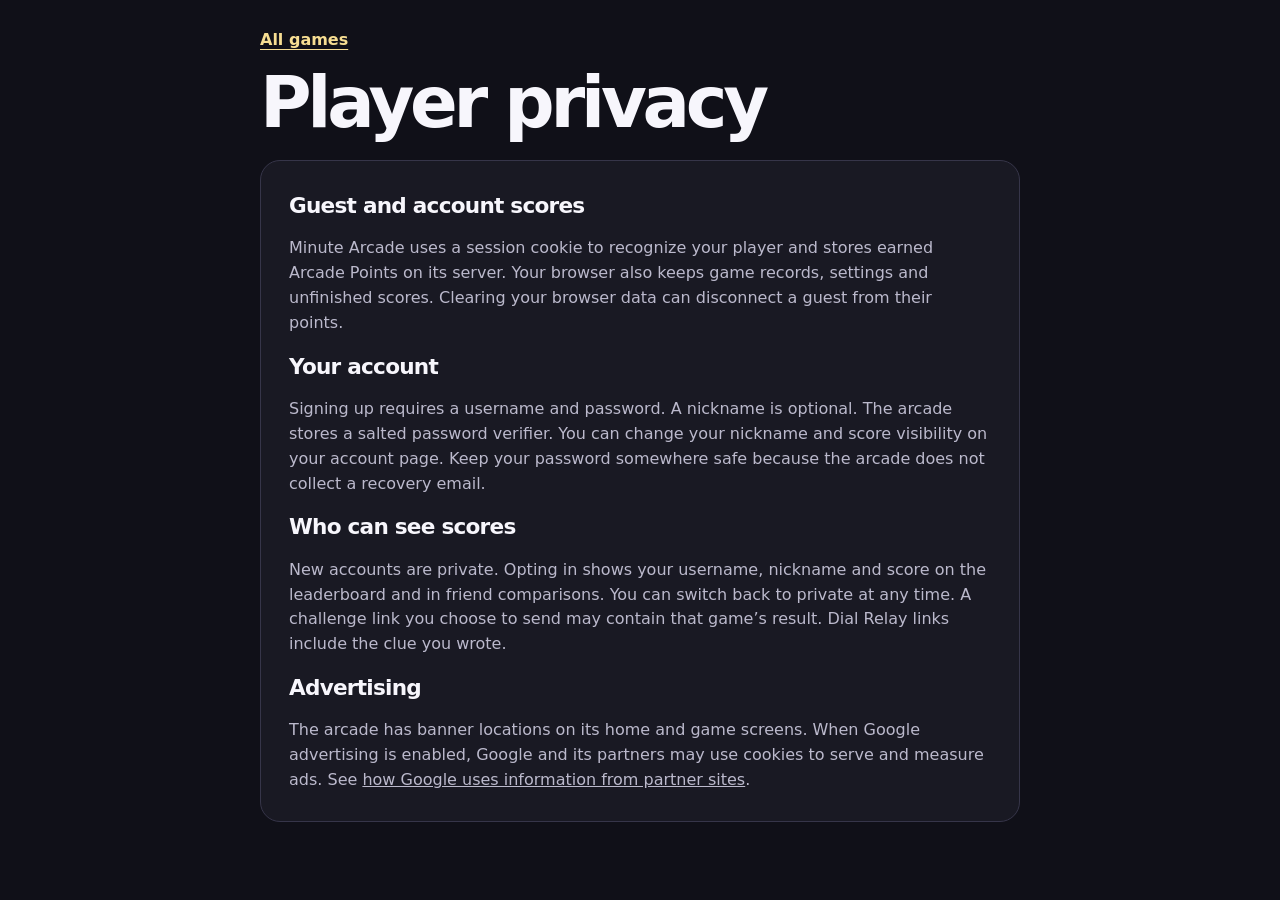
<file: privacy.html>
<!doctype html><html lang="en"><head><meta charset="utf-8"><meta name="viewport" content="width=device-width,initial-scale=1"><title>Player privacy · Minute Arcade</title><link rel="stylesheet" href="/style.css"><link rel="stylesheet" href="/club.css"><link rel="canonical" href="https://minute-arcade.com/privacy.html">
<link rel="icon" href="/assets/favicon.svg" type="image/svg+xml">
<link rel="icon" href="/favicon.ico" sizes="any">
<link rel="apple-touch-icon" href="/assets/icons/icon-192.png">
<link rel="manifest" href="/manifest.webmanifest">
<meta name="theme-color" content="#101018">
</head><body><main class="wrap club-view"><a class="game-home" href="/">All games</a><h1>Player privacy</h1><div class="club-panel"><h2>Guest and account scores</h2><p>Minute Arcade uses a session cookie to recognize your player and stores earned Arcade Points on its server. Your browser also keeps game records, settings and unfinished scores. Clearing your browser data can disconnect a guest from their points.</p><h2>Your account</h2><p>Signing up requires a username and password. A nickname is optional. The arcade stores a salted password verifier. You can change your nickname and score visibility on your account page. Keep your password somewhere safe because the arcade does not collect a recovery email.</p><h2>Who can see scores</h2><p>New accounts are private. Opting in shows your username, nickname and score on the leaderboard and in friend comparisons. You can switch back to private at any time. A challenge link you choose to send may contain that game’s result. Dial Relay links include the clue you wrote.</p><h2>Advertising</h2><p>The arcade has banner locations on its home and game screens. When Google advertising is enabled, Google and its partners may use cookies to serve and measure ads. See <a href="https://policies.google.com/technologies/partner-sites">how Google uses information from partner sites</a>.</p></div></main></body></html>
</file>
<file: style.css>
:root{color-scheme:dark;--bg:#101018;--panel:#191923;--text:#f7f6fc;--muted:#bbb9cc;--line:#363549;--lilac:#c9b8ff;--mint:#99f3cb}
*{box-sizing:border-box}body{margin:0;background:var(--bg);color:var(--text);font:1rem/1.55 "Inter",system-ui,sans-serif}a{color:inherit}button{font:inherit}button,a{-webkit-tap-highlight-color:transparent}button:focus-visible,a:focus-visible{outline:3px solid #fff;outline-offset:4px}[hidden]{display:none!important}.wrap{width:min(1050px,calc(100% - 40px));margin-inline:auto}.skip{position:absolute;left:16px;top:8px;transform:translateY(-200%);z-index:1}.skip:focus{transform:none;background:#242032;padding:8px 16px}.mast{min-height:78px;border-bottom:1px solid var(--line);display:flex;justify-content:space-between;align-items:center;gap:12px}.brand{font-weight:800;text-decoration:none;display:inline-flex;align-items:center;gap:10px}.logo{color:var(--lilac);font-size:1.7rem}.mast nav{display:flex;gap:22px}.mast nav a,.back{color:var(--muted);text-decoration:none}.mast nav a:hover,.mast nav a[aria-current],.back:hover{color:#fff;text-decoration:underline;text-underline-offset:4px}.intro{padding:clamp(42px,8vw,88px) 0 32px}.intro h1,.game-info h1{font-size:clamp(3rem,8.3vw,6rem);line-height:.98;letter-spacing:-.075em;margin:0;font-weight:850}.intro em{color:var(--lilac);font-style:normal}.intro p,.game-info p{color:var(--muted);margin:22px 0 0;max-width:35rem}.cards{display:grid;grid-template-columns:repeat(2,minmax(0,1fr));gap:22px}.card,.game-panel{background:var(--panel);border:1px solid var(--line);border-radius:24px;overflow:hidden}.card-art{min-height:208px;display:grid;place-items:center;overflow:hidden}.circuit .card-art{background:radial-gradient(ellipse at 55% 62%,#413377,#211d3b 65%)}.orbit .card-art{background:radial-gradient(ellipse at 50% 48%,#19564c,#152e30 68%)}.tile-art{display:grid;grid-template-columns:repeat(3,36px);gap:8px;transform:rotate(-12deg)}.tile-art i{width:36px;height:36px;border:1px solid #ad99ff;border-radius:8px;background:#6453aa}.tile-art i:is(:nth-child(2),:nth-child(5),:nth-child(6),:nth-child(9)){background:#dfd4ff;box-shadow:0 0 16px #c0a5ff70}.orbit-art{width:130px;height:130px;border:2px solid #51877b;border-top-color:#a6ffdc;border-right-color:#a6ffdc;border-radius:50%;transform:rotate(-14deg);position:relative}.orbit-art::before,.orbit-art::after{content:"";position:absolute;border:1px solid #71b8a770;border-radius:50%;inset:19px}.orbit-art::after{inset:-14px;border-color:#71b8a747}.orbit-art i:first-child{position:absolute;inset:46px;border-radius:50%;background:#93efd29c;box-shadow:0 0 30px #9df3d340}.orbit-art i:last-child{position:absolute;top:100px;left:13px;width:13px;height:13px;border-radius:50%;background:#fff;box-shadow:0 0 18px #fff}.card-info{padding:24px}.card-info h2{margin:0;font-size:1.85rem;letter-spacing:-.045em}.card-info p{color:var(--muted);margin:5px 0 20px}.button{display:inline-flex;align-items:center;justify-content:center;min-height:46px;padding:10px 20px;border:none;border-radius:12px;background:var(--lilac);color:#161125;font-weight:800;text-decoration:none;cursor:pointer;touch-action:manipulation}.button.mint{background:var(--mint);color:#10251f}.button:hover{filter:brightness(1.1)}.foot{margin-top:48px;padding:20px 0 32px;border-top:1px solid var(--line);display:flex;justify-content:space-between;gap:8px 20px;color:var(--muted);font-size:.9rem;flex-wrap:wrap}.game-layout{display:grid;grid-template-columns:2fr 3fr;gap:32px;padding-top:40px;align-items:start}.game-info h1{margin-top:16px}.scores{display:flex;gap:16px;margin-top:24px}.scores div{padding:9px 16px;min-width:84px;border:1px solid var(--line);border-radius:12px}.scores span,.lives span{color:var(--muted);display:block;font-size:.92rem}.scores strong,.lives strong{font-size:1.6rem}.keys kbd{background:#2d2b3c;border:1px solid #4d4b61;border-radius:5px;padding:2px 5px}.game-panel{display:grid;justify-items:center;padding:18px 20px 25px;gap:17px}.status{margin:0;min-height:1.55em;color:var(--text);text-align:center}.tiles{display:grid;grid-template-columns:repeat(3,1fr);gap:9px;width:min(100%,315px)}.tile{aspect-ratio:1;border:1px solid #6e6097;border-radius:14px;background:#38304e;color:#ede7ff;font-size:1.2rem;font-weight:750;cursor:pointer;touch-action:manipulation}.tile:disabled{cursor:default;opacity:1}.tile.lit,.tile.hit{background:#d6c7ff;color:#1f163d;box-shadow:inset 0 0 0 3px #fff}.tile.miss{background:#a73654;color:#fff}.orbit-stage{width:min(100%,305px);position:relative}.orbit-stage svg{display:block;width:100%;fill:none}.track{stroke:#476460;stroke-width:3}.inner,.marks{stroke:#34524f;stroke-width:1.5}.target{stroke:var(--mint);stroke-width:9;stroke-linecap:round}.satellite{fill:white;stroke:#103b32;stroke-width:2}.lives{position:absolute;top:50%;left:50%;transform:translate(-50%,-50%);text-align:center}.lives strong{font-size:2.2rem;line-height:1}
@media(max-width:680px){.wrap{width:calc(100% - 28px)}.mast{min-height:62px}.mast nav{gap:13px}.cards,.game-layout{grid-template-columns:1fr}.game-layout{gap:18px;padding-top:22px}.game-info h1{font-size:3.5rem}.game-info p{margin-top:12px}.scores{margin-top:14px}.keys{display:none}.card-art{min-height:160px}.foot{margin-top:32px}}
.button.gold{background:#f6df91;color:#302309}.button.peach{background:#ffb6a0;color:#371e17}.button.outline{background:#292838;color:var(--text);border:1px solid #514e68}.button:disabled{opacity:.55;cursor:default}.button:disabled:hover{filter:none}
.switchyard .card-art{background:radial-gradient(ellipse at 50% 50%,#755221,#30261e 70%)}.switch-art{display:grid;grid-template-columns:repeat(3,34px);gap:6px;transform:rotate(10deg)}.switch-art i{width:34px;height:34px;border:1px solid #d5b665;border-radius:7px;background:#5c4826}.switch-art i:is(:nth-child(1),:nth-child(4),:nth-child(5),:nth-child(6),:nth-child(7)){background:#f4d877;box-shadow:0 0 16px #ffce5e72}
.cargo .card-art{background:radial-gradient(ellipse at 48% 54%,#883e37,#352128 70%)}.cargo-art{display:flex;align-items:center;gap:8px;transform:rotate(-8deg)}.cargo-art b,.crate{display:grid;place-items:center;min-width:47px;aspect-ratio:1;border:2px solid #ffb39c;border-radius:10px;background:repeating-linear-gradient(-45deg,#5b3431,#5b3431 6px,#71433f 6px,#71433f 9px);color:#fff2dc;font-weight:850}.cargo-art b:nth-child(2){transform:translateY(-12px) scale(1.17);background:#a75448}
.switches{grid-template-columns:repeat(4,1fr);width:min(100%,325px)}.switches .tile{background:#2b292a;border-color:#6a5b46;color:#cbbfa8}.switches .tile[aria-pressed="true"]{background:#f6df91;color:#302309;box-shadow:inset 0 0 0 3px #fff4c2}.game-actions{display:flex;gap:10px;justify-content:center;flex-wrap:wrap}.cargo-readout{display:grid;grid-template-columns:minmax(55px,1fr) minmax(95px,160px) minmax(55px,1fr);align-items:center;text-align:center;gap:12px;width:min(100%,370px);margin:7px 0}.cargo-readout .crate{font-size:clamp(2rem,7vw,4rem);min-width:0;border-radius:16px}.timer span{display:block;color:var(--muted);font-size:.88rem}.timer strong{font-variant-numeric:tabular-nums;font-size:1.35rem}
</file>
<file: club.css>
.mast nav { align-items:center;gap:12px; }
.mast .home-link,.game-home { color:#f6dd92; font-weight:750; text-underline-offset:4px; }
.mast .home-link { border:1px solid #726444; border-radius:8px; padding:7px 12px; background:#302b22; }
.mast .home-link[aria-current=page],.game-home:hover {color:#ffe7a4;text-decoration:underline;}
.nav-tool { border:0; background:none; color:var(--muted);cursor:pointer; padding:5px 0; font:inherit; }
.welcome-actions,.club-strip,.daily-pick,.fuse-stats,.run-hud,.dialog-heading,.demo-bottom,.score-summary {display:flex;gap:10px 16px;align-items:center;flex-wrap:wrap;}
.welcome-actions {margin:20px 0 12px;}
.club-strip,.daily-pick,.score-summary {color:var(--muted);font-size:.95rem;}
.club-strip strong,.score-summary strong,.fuse-stats strong{color:var(--mint);}
.daily-pick {padding:16px 20px;border:1px solid #615b47;border-radius:16px;background:#26251f;justify-content:space-between;margin:0 0 22px;}
.daily-pick strong {color:#f8e3a4;font-size:1.18rem;}.daily-pick p {margin:2px 0;}
.intro {padding-block:clamp(32px,6vw,64px) 24px;}
.demo-trigger {background:#332f44;color:#e5dcff;border:1px solid #655e82;margin-top:13px;}
.game-info .game-home {display:table;}
.fuse-stats,.run-hud {width:min(100%,356px);justify-content:space-between;font-size:.94rem;color:var(--muted);}
.run-hud strong {color:var(--ice);}.run-hud #d-hud {font-size:1.25rem;}.run-hud #d-bonus {color:#ffe08c;min-height:1.5em;}
.mc.landing-guide {border:1px dashed #718a77;}
.drop-column:hover .mc.landing-guide,.drop-column:focus-visible .mc.landing-guide {background:#425b44;}
.mc.landed {animation:tile-drop .19s ease-out;}
@keyframes tile-drop{from{transform:translateY(-6px) scale(.93);}to{transform:none;}}
.gold-flash {animation:shard-glow .85s ease-out;}
@keyframes shard-glow{0%,65%{color:#ffe782;background:#604c23;box-shadow:0 0 12px #ffcb5a80;}100%{box-shadow:none;}}
#l-answer[aria-invalid=true] {border:2px solid #ffadac;}#l-form:has([aria-invalid=true]) + .status {color:#ffbcb3;}
.bonus-card {display:grid!important;grid-template-columns:minmax(76px,.38fr) 1fr;min-height:160px;}
.bonus-art {display:grid;place-items:center;font-size:clamp(1.1rem,3vw,1.9rem);font-weight:850;white-space:nowrap;background:#263b32;color:#c8f69c;min-width:0;}
.trail .bonus-art {background:#243549;color:#a6efff;}.pairs .bonus-art {background:#41283f;color:#ffbce3;}.code .bonus-art {background:#473427;color:#ffd19c;}
.bonus-panel {justify-items:stretch;}.bonus-readout{text-align:center;padding:7px;border-radius:12px;background:#252631;margin-bottom:10px;}
.bonus-readout small,.bonus-readout span {display:block;color:var(--muted);}.bonus-readout strong{color:var(--mint);font-size:2rem;}
.bonus-grid {display:grid;gap:7px;grid-template-columns:repeat(4,minmax(0,1fr));}.bonus-grid.sum {grid-template-columns:repeat(3,1fr);}
.bonus-cell {min-height:49px;font-size:1.25rem;}.bonus-cell[aria-pressed=true]{background:#304c42;box-shadow:inset 0 0 0 1px var(--mint);}
.bonus-cell.collected{opacity:.45;}.gem-0{color:#ffacbb;}.gem-1{color:#a4dbff;}.gem-2{color:#ffe194;}.gem-3{color:#a4e8bc;}.gem-4{color:#d6b8ff;}.gem-5{color:#ffc3a7;}
.bonus-panel .game-actions:not(:empty),.bonus-note:not(:empty){margin-top:10px;}.bonus-note:empty,.code-history:empty{display:none;}
.code-history {display:grid;gap:3px;margin-top:8px;font-size:.92rem;color:var(--muted);}
.club-view {margin:28px auto;max-width:760px;}.club-view h1 {font-size:clamp(2.4rem,8vw,4.4rem);letter-spacing:-.06em;line-height:1.04;margin:14px 0 20px;}
.club-panel,.arcade-dialog {border:1px solid var(--line);border-radius:20px;background:var(--panel);color:var(--text);padding:clamp(16px,4vw,28px);}
.club-panel {display:grid;gap:14px;}.club-panel h2,.arcade-dialog h2{font-size:1.35rem;letter-spacing:-.035em;margin:0;}.club-panel p,.arcade-dialog p{color:var(--muted);margin:0;}
.club-panel input:not([type=checkbox]){width:100%;min-width:0;background:#12131e;color:var(--text);border:1px solid #656478;border-radius:9px;min-height:44px;padding:8px 11px;font:inherit;}
.account-form {display:grid;gap:7px;}.account-form .checkbox-line{display:flex;align-items:flex-start;gap:9px;margin:8px 0;}.checkbox-line input{margin-top:5px;width:17px;height:17px;accent-color:var(--mint);}
.form-status:empty,#friend-result:empty{display:none;}#rank-list{list-style:none;margin:0;padding:0;display:grid;gap:6px;}
#rank-list li {display:flex;gap:8px 12px;align-items:center;padding:8px 10px;border-radius:8px;flex-wrap:wrap;border:1px solid var(--line);}
#rank-list li.top-ten{color:#ffe3a7;background:#342e23;border-color:#6d5d3d;}#rank-list li b{margin-left:auto;}.rank-title {color:#ffdf8f;border:1px solid #78613c;padding:2px 7px;border-radius:5px;}.place{font-variant-numeric:tabular-nums;}
.arcade-dialog{width:min(500px,calc(100vw - 24px));max-height:calc(100dvh - 24px);overflow:auto;}
.arcade-dialog[open]{display:grid;gap:12px;}.arcade-dialog::backdrop{background:#05050bd9;}
.dialog-heading,.demo-bottom {justify-content:space-between;}.dialog-heading .button{min-height:38px;padding:4px 12px;}
#demo-screen {position:relative;overflow:hidden;height:230px;min-height:140px;background:#11121a;border-radius:12px;pointer-events:none;}
#demo-screen iframe {border:0;position:absolute;top:0;left:50%;width:430px;height:450px;transform:translateX(-50%);transform-origin:top center;}
.demo-finger{position:fixed;z-index:90;font-size:1.7rem;pointer-events:none;transform:translate(-20%,-8%);transition:left .12s,top .12s,scale .12s;filter:drop-shadow(0 2px 2px black);}
.demo-finger.touch{scale:.83;}.demo-mode .mast,.demo-mode .foot,.demo-mode .game-info,.demo-mode .skip,.demo-mode .share-slot,.demo-mode .ad-space,.demo-mode .demo-trigger {display:none!important;}
.demo-mode .wrap {width:100%;margin:0;}.demo-mode .game-layout{display:block;padding:0;}.demo-mode body{background:var(--panel);}
.demo-mode .game-panel{border:0;border-radius:0;padding:8px;gap:7px;}
.demo-mode .arcade-dialog,.demo-mode .topic-invite,.demo-mode .game-home,.demo-mode .share-buttons{display:none!important;}
.demo-mode .merge-board{max-width:220px;}.demo-mode .road-frame{width:235px;}.demo-mode .tiles{max-width:205px;}
.demo-mode .game-panel .button{min-height:30px;padding:4px 9px;}.demo-mode .ladder li{padding-block:0;}
.ad-space {text-align:center;color:var(--muted);font-size:.85rem;}
#ad-game:not([hidden]){margin-bottom:150px;}#ad-home:not([hidden]){margin-top:150px;}
@media(max-width:680px){.mast{gap:5px;}.mast nav{gap:8px;}.mast nav a,.mast nav button{font-size:.84rem;}.mast .home-link{padding:6px 8px;}.brand{gap:5px;}.club-strip{gap:4px 12px;}.bonus-card{min-height:136px;}.bonus-card .card-info{padding:15px;}.demo-trigger{padding:6px 12px;min-height:38px;margin-top:8px;}.daily-pick{padding:12px;}}
@media(max-width:360px){.mast{flex-wrap:wrap;padding-block:6px;}.mast nav{margin-left:auto;}}
@media(prefers-reduced-motion:reduce){.mc.landed,.gold-flash{animation:none;}.demo-finger{transition:none;}.gold-flash{color:#ffdd7b;}}
</file>
